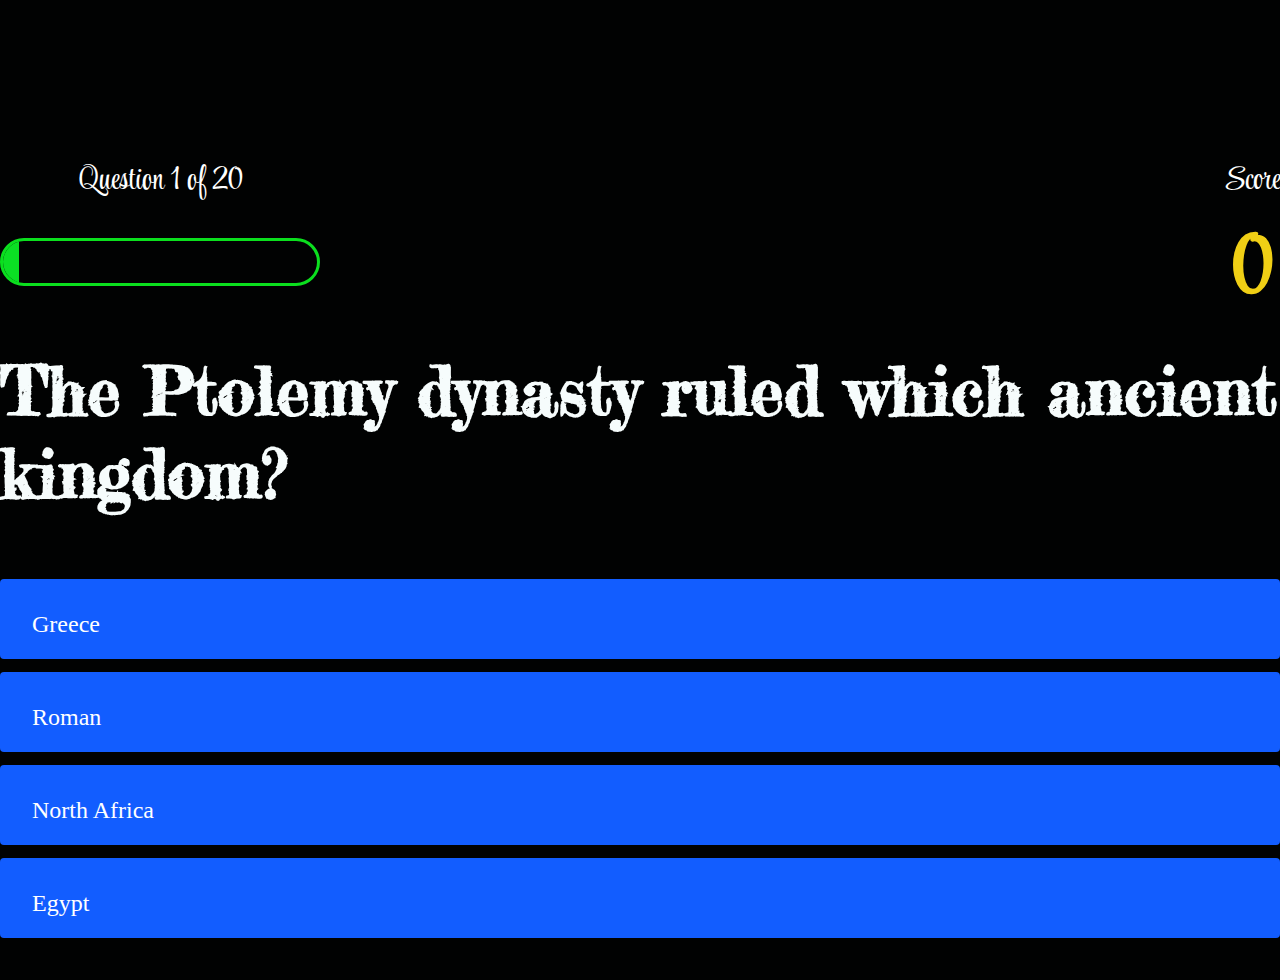
<file: game.html>
<!DOCTYPE html>
<html lang="en">

<head>
    <meta charset="UTF-8">
    <meta http-equiv="X-UA-Compatible" content="IE=edge">
    <meta name="viewport" content="width=device-width, initial-scale=1.0">
    <title>Quiz Page</title>
    <!-- link the style sheet for main page and the style sheet for the quiz -->
   
    <link rel="stylesheet" href="game.css">
    <link rel="stylesheet" href="style.css">
    <div class="musicPlayer"><audio controls autoplay>
        <source src="game.mp3" type="audio/mpeg">
        Your browser does not support the audio element.
      </audio></div>

</head>

<body>

    <div class="container">
        <div id="game" class="justify-center flex-column">
            <!-- hud is a shortcut for heads up display -->
            <div id="hud">
                <div id="hud-item">
                    <p id="progressText" class="hud-prefix">
                        Question
                    </p>
                    <!-- create a progress bar  -->
                    <div id="progress-bar">
                        <div id="progress-BarFull"></div>
                    </div>
                </div>
                <!-- <img src="h2.jpg" alt="pic" width="200px"> -->
                <div id="hud-item">
                    <p class="hud-prefix">
                        Score
                    </p>
                    <h1 class="hud-main-text" id="score">
                        <!-- initiate the score to zero(i mean only printing zero lol) -->
                        0
                    </h1>
                </div>
            </div>

            <!-- thats where the question will go -->
            <h2 id="question">what is your choice?</h2>
            <!-- craete a containers for the answers -->
            <div class="choice-container">
                <!-- <p class="choice-prefix">A</p> -->
                <p class="choice-text" data-number="1">choice1</p>
            </div>
            <div class="choice-container">
                <!-- <p class="choice-prefix">B</p> -->
                <p class="choice-text" data-number="2">choice2</p>
            </div>
            <div class="choice-container">
                <!-- <p class="choice-prefix">C</p> -->
                <p class="choice-text" data-number="3">choice3</p>
            </div>
            <div class="choice-container">
                <!-- <p class="choice-prefix">D</p> -->
                <p class="choice-text" data-number="4">choice4</p>
            </div>
        </div>
    </div>
    <script src="game.js"></script>
</body>

</html>
</file>
<file: game.css>
/* need to import some fancy fonts from google fonts */
@import url("https://fonts.googleapis.com/css2?family=Fredericka+the+Great&family=Style+Script&display=swap");
@import url("https://fonts.googleapis.com/css2?family=Fredericka+the+Great&family=Style+Script&display=swap");

body {
  color: #ffffff;
}
.choice-container {
  display: flex;
  margin-bottom: 0.8rem;
  width: 100%;
  border-radius: 4px;
  background: rgb(18, 93, 255);
  font-size: 3rem;
  min-width: 80rem;
}

/* add effects to the mouse while hovering on the container */
.choice-container:hover {
  cursor: pointer;
  box-shadow: 0 0.4rem 1.4rem 0 rgba(6, 103, 247, 0.5);
  transform: scale(1.02);
  transform: transform 100ms;
}

.choice-prefix {
  padding: 2rem 2.5rem;
  color: #ffffff;
  font-size: x-large;
}

#question {
  color: rgb(246, 252, 252);
  font-family: Fredericka the Great, cursive;
}

.choice-text {
  padding: 2rem;
  width: 100%;
  font-family: Antic Didone, cursive;
  font-size: x-large;
}

/* set color for correct and wrong answers */
.correct {
  background: linear-gradient(
    32deg,
    rgba(11, 223, 36) 0%,
    rgba(41, 232, 111) 100%
  );
}

.incorrect {
  background: linear-gradient(
    32deg,
    rgba(230, 29, 29, 1) 0%,
    rgba(224, 11, 11, 1) 100%
  );
}

/* heads up display */
#hud {
  display: flex;
  justify-content: space-between;
  padding-top: 3rem;
  height: 15rem;
}

.hud-prefix {
  text-align: center;
  font-size: 2rem;
}

.hud-main-text {
  text-align: center;
}

/* style the progress bar */
#progress-bar {
  width: 20rem;
  height: 3rem;
  border: 0.2rem solid rgb(11, 223, 30);
  margin-top: 2rem;
  border-radius: 50px;
  overflow: hidden;
}

#progress-BarFull {
  height: 100%;
  background: rgb(11, 223, 36);
  width: 100%;
}
/* set the screen preferences */
@media screen and (max-width: 600px) {
  .choice-container {
    min-width: 25rem;
  }
  .choice-text {
    /* padding: 2rem; */
    width: 100%;
    font-family: Antic Didone, cursive;
    font-size: medium;
  }
  .correct {
    background: linear-gradient(
      32deg,
      rgba(11, 223, 36) 0%,
      rgba(41, 232, 111) 100%
    );
  }

  .incorrect {
    background: linear-gradient(
      32deg,
      rgba(230, 29, 29, 1) 0%,
      rgba(224, 11, 11, 1) 100%
    );
  }
  #progress-bar {
    width: 15rem;
    height: 3rem;
    border: 0.2rem solid rgb(11, 223, 30);
    margin-top: 2rem;
    border-radius: 30px;
    overflow: hidden;
  }
  .choice-container {
    padding-left: 5rem;
    display: flex;
    margin-bottom: 0.8rem;
    /* width: 100%; */
    border-radius: 2px;
    background: rgb(18, 93, 255);
    font-size: 3rem;
    max-width: 30rem;
  }
  .container {
    width: 100vw;
    height: 100vh;
    display: flex;
    justify-content: center;
    align-items: center;
    max-width: 30rem;
    margin: 0 auto;
    padding: 2rem;
  }
  body {
    padding-top: 2rem;
  }
  #question {
    font-size: large;
  }
}
#game {
  padding-left: 5rem;
  padding-right: 5rem;
}
/* .musicPlayer {
  display: none;
} */
</file>
<file: style.css>
@import url("https://fonts.googleapis.com/css2?family=Style+Script&display=swap");
/*add a beckground colour */
:root {
  background-color: rgb(1, 2, 2);
}

/* add a style to the whole page  */
* {
  box-sizing: border-box;
  margin: 0;
  padding: 0;
  font: size 62.5em;
  font-family: "Style Script", cursive;
}

/* h1 style */
h1 {
  font-size: 5.4rem;
  color: rgb(240, 207, 21);
  margin-bottom: 5rem;
}

/* h2 style */
h2 {
  font-size: 4.2rem;
  margin-bottom: 4rem;
}

/* add style to the buttons  */
.btn {
  font-family: "Press Start 2P", cursive;
  font-size: 2.4rem;
  padding: 2rem 0;
  width: 30rem;
  text-align: center;
  margin-bottom: 1rem;
  text-decoration: none;
  color: rgb(106, 49, 180);
  background: linear-gradient(90deg, rgb(113, 226, 91), rgb(86, 218, 167) 100%);
  border-radius: 4px;
}

.btn:hover {
  cursor: pointer;
  box-shadow: 0 0.4rem 0 rgba(whi, rgb(19, 235, 19), rgb(184, 184, 219), 0.6);
  transition: transform 150ms;
  transform: scale(1.03);
}

.btn[disabled]:hover {
  cursor: not-allowed;
  box-shadow: none;
  transform: none;
}

/*  style the container */
.container {
  width: 100vw;
  height: 100vh;
  display: flex;
  justify-content: center;
  align-items: center;
  max-width: 80rem;
  margin: 0 auto;
}

.flex-column {
  display: flex;
  flex-direction: column;
}

.flex-center {
  justify-content: center;
  align-items: center;
}
.justify-center {
  justify-content: center;
}
.text-center {
  text-align: center;
}

.hidden {
  display: none;
}
#highscorebtn {
  background: linear-gradient(90deg, rgb(216, 238, 22), rgb(180, 126, 24) 100%);
}

#highscore-btn:hover {
  box-shadow: 0 0.4rem 1.4rem rgba(255, 255, 0, 0.5);
}

.fa-crown {
  font-size: 2.5rem;
  margin-left: 1rem;
}

.end-form-container {
  width: 100%;
  display: flex;
  flex-direction: column;
  align-items: center;
  max-width: 30rem;
}

input {
  margin-bottom: 1rem;
  width: 20rem;
  padding: 1.5rem;
  font-size: 1.8rem;
  border: none;
  box-shadow: 0 0.1rem 0 rgba(86, 185, 235, 0.5);
}

input::placeholder {
  color: #aaa;
}

#username {
  margin-bottom: 3rem;
  width: 100%;
  outline: none;
}

#end-text {
  font-size: 2.4rem;
  color: #fff;
  text-align: center;
}

#saveScoreBtn {
  border: none;
}

.fa-home {
  margin-left: 1rem;
  font-size: 2rem rgb(28, 26, 26);
  color: rgb(28, 26, 26);
}

body {
  padding-top: 5rem;
}
.choice-container {
  height: 5rem;
}
audio {
  display: none;
}
</file>
